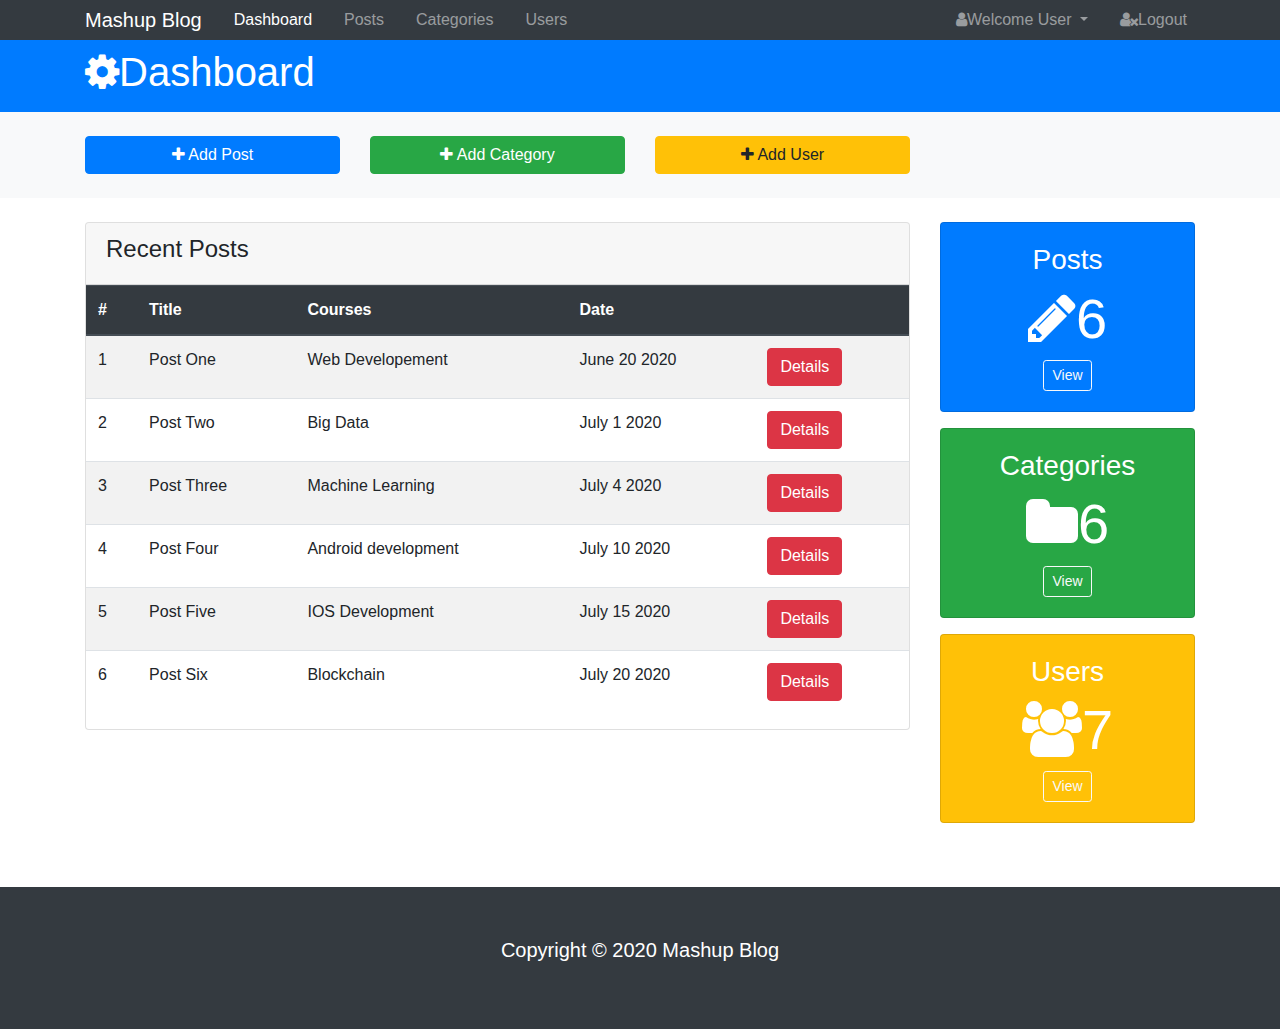
<file: Bootstrap/Responsive Website - Mini Project/index.html>
<!DOCTYPE html>
<html lang="en">
   <head>
      <!-- Required meta tags -->
      <meta charset="utf-8">
      <meta name="viewport" content="width=device-width, initial-scale=1, shrink-to-fit=no">
      <!-- Latest compiled and minified CSS -->
      <link rel="stylesheet" href="https://maxcdn.bootstrapcdn.com/bootstrap/4.5.0/css/bootstrap.min.css">
      <!-- jQuery library -->
      <script src="https://ajax.googleapis.com/ajax/libs/jquery/3.5.1/jquery.min.js"></script>
      <!-- Popper JS -->
      <script src="https://cdnjs.cloudflare.com/ajax/libs/popper.js/1.16.0/umd/popper.min.js"></script>
      <!-- Latest compiled JavaScript -->
      <script src="https://maxcdn.bootstrapcdn.com/bootstrap/4.5.0/js/bootstrap.min.js"></script>
      <link rel="stylesheet" href="https://stackpath.bootstrapcdn.com/font-awesome/4.7.0/css/font-awesome.min.css" integrity="sha384-wvfXpqpZZVQGK6TAh5PVlGOfQNHSoD2xbE+QkPxCAFlNEevoEH3Sl0sibVcOQVnN" crossorigin="anonymous">
      <!-- Text editor -->
      <script src="https://cdn.ckeditor.com/4.9.2/standard/ckeditor.js"></script>
      <title>Mashup Blog</title>
   </head>
   <body>
      <nav class ="navbar navbar-expand-lg navbar-dark bg-dark p-0">
         <div class="container">
            <a href="index.html" class="navbar-brand">Mashup Blog</a>
            <button class="navbar-toggler" data-toggle="collapse" data-target="#navbarCollapse">
            <span class="navbar-toggler-icon"></span>
            </button>
            <div class="collapse navbar-collapse" id="navbarCollapse">
               <ul class="navbar-nav">
                  <li class="nav-item px-2">
                     <a href="index.html" class="nav-link active">Dashboard</a>
                  </li>
                  <li class="nav-item px-2">
                     <a href="posts.html" class="nav-link">Posts</a>
                  </li>
                  <li class="nav-item px-2">
                     <a href="categories.html" class="nav-link">Categories</a>
                  </li>
                  <li class="nav-item px-2">
                     <a href="users.html" class="nav-link">Users</a>
                  </li>
               </ul>
               <ul class="navbar-nav ml-auto">
                  <li class="nav-item dropdown mr-3">
                     <a href="" class="nav-link dropdown-toggle" data-toggle="dropdown">
                     <i class="fa fa-user"></i>Welcome User
                     </a>
                     <div class="dropdown-menu">
                        <a href="profile.html" class="dropdown-item">
                        <i class="fa fa-user-circle"></i>Profile
                        </a>
                        <a href="settings.html" class="dropdown-item">
                        <i class="fa fa-cog"></i>Settings
                        </a>
                     </div>
                  </li>
                  <li class="nav-item">
                     <a href ="login.html" class="nav-link">
                     <i class="fa fa-user-times"></i>Logout
                     </a>
                  </li>
               </ul>
            </div>
         </div>
      </nav>
      <!-- Header -->
      <header id = "main-header" class="py-2 bg-primary text-white">
         <div class="container">
            <div class="row">
               <div class="col-md-6">
                  <h1>
                     <i class="fa fa-cog"></i>Dashboard
                  </h1>
               </div>
            </div>
         </div>
      </header>
      <!-- Actions -->
      <section id="actions" class="py-4 mb-4 bg-light">
         <div class="container">
            <div class="row">
               <div class="col-md-3">
                  <a href="" class="btn btn-primary btn-block" data-toggle="modal" data-target="#addPostModal">
                  <i class="fa fa-plus"></i> Add Post
                  </a>
               </div>
               <div class="col-md-3">
                  <a href="" class="btn btn-success btn-block" data-toggle="modal" data-target="#addCategoryModal">
                  <i class="fa fa-plus"></i> Add Category
                  </a>
               </div>
               <div class="col-md-3">
                  <a href="" class="btn btn-warning btn-block" data-toggle="modal" data-target="#addUserModal">
                  <i class="fa fa-plus"></i> Add User
                  </a>
               </div>
            </div>
         </div>
      </section>
      <!-- POSTS -->
      <section id="posts">
         <div class="container">
         <div class="row">
            <div class="col-md-9">
               <div class="card">
                  <div class="card-header">
                     <h4>Recent Posts</h4>
                  </div>
                  <table class="table table-striped">
                     <thead class="thead-dark">
                        <tr>
                           <th>#</th>
                           <th>Title</th>
                           <th>Courses</th>
                           <th>Date</th>
                           <th></th>
                        </tr>
                     </thead>
                     <tbody>
                        <tr>
                           <td>1</td>
                           <td>Post One</td>
                           <td>Web Developement</td>
                           <td>June 20 2020</td>
                           <td>
                              <a href="details.html" class="btn btn-danger">
                              Details
                              </a>
                           </td>
                        </tr>
                        <tr>
                           <td>2</td>
                           <td>Post Two</td>
                           <td>Big Data</td>
                           <td>July 1 2020</td>
                           <td>
                              <a href="details.html" class="btn btn-danger">
                              Details
                              </a>
                           </td>
                        </tr>
                        <tr>
                           <td>3</td>
                           <td>Post Three</td>
                           <td>Machine Learning</td>
                           <td>July 4 2020</td>
                           <td>
                              <a href="details.html" class="btn btn-danger">
                              Details
                              </a>
                           </td>
                        </tr>
                        <tr>
                           <td>4</td>
                           <td>Post Four</td>
                           <td>Android development</td>
                           <td>July 10 2020</td>
                           <td>
                              <a href="details.html" class="btn btn-danger">
                              Details
                              </a>
                           </td>
                        </tr>
                        <tr>
                           <td>5</td>
                           <td>Post Five</td>
                           <td>IOS Development</td>
                           <td>July 15 2020</td>
                           <td>
                              <a href="details.html" class="btn btn-danger">
                              Details
                              </a>
                           </td>
                        </tr>
                        <tr>
                           <td>6</td>
                           <td>Post Six</td>
                           <td>Blockchain</td>
                           <td>July 20 2020</td>
                           <td>
                              <a href="details.html" class="btn btn-danger">
                              Details
                              </a>
                           </td>
                        </tr>
                     </tbody>
                  </table>
               </div>
            </div>
            <div class="col-md-3">
               <div class="card text-center bg-primary text-white mb-3">
                  <div class="card-body">
                     <h3>Posts</h3>
                     <h4 class="display-4">
                        <i class="fa fa-pencil"></i>6
                     </h4>
                     <a href="posts.html" class="btn btn-outline-light btn-sm">View</a>
                  </div>
               </div>
               <div class="card text-center bg-success text-white mb-3">
                  <div class="card-body">
                     <h3>Categories</h3>
                     <h4 class="display-4">
                        <i class="fa fa-folder"></i>6
                     </h4>
                     <a href="categories.html" class="btn btn-outline-light btn-sm">View</a>
                  </div>
               </div>
               <div class="card text-center bg-warning text-white mb-3">
                  <div class="card-body">
                     <h3>Users</h3>
                     <h4 class="display-4">
                        <i class="fa fa-users"></i>7
                     </h4>
                     <a href="users.html" class="btn btn-outline-light btn-sm">View</a>
                  </div>
               </div>
            </div>
         </div>
      </section>
      <footer id="main-footer" class="bg-dark text-white mt-5 p-5">
         <div class="container">
            <div class="row">
               <div class="col">
                  <p class="lead text-center">
                     Copyright &copy; 2020 Mashup Blog
                  </p>
               </div>
            </div>
         </div>
      </footer>
      <!-- MODALS -->
      <!-- ADD POST MODAL -->
      <div class="modal fade" id="addPostModal">
         <div class="modal-dialog modal-lg">
            <div class="modal-content">
               <div class="modal-header bg-primary text-white">
                  <h5 class="modal-title">Add Post</h5>
                  <button class="close" data-dismiss="modal">
                  <span>&times;</span>
                  </button>
               </div>
               <div class="modal-body">
                  <form>
                     <div class="form-group">
                        <label for="title">Title</label>
                        <input type="text" class="form-control">
                     </div>
                     <div class="form-group">
                        <label for="category">Category</label>
                        <select class="form-control">
                           <option value="">Web Development</option>
                           <option value="">Big Data</option>
                           <option value="">Machine Learning</option>
                           <option value="">Android Development</option>
                        </select>
                     </div>
                     <div class="form-group">
                        <label for="image">Upload Image</label>
                        <div class="custom-file">
                           <input type="file" class="custom-file-input" id="image">
                           <label for="image" class="custom-file-label">Choose File</label>
                        </div>
                        <small class="form-text text-muted">Max Size 3mb</small>
                     </div>
                     <div class="form-group">
                        <label for="body">Body</label>
                        <textarea name="editor1" class="form-control"></textarea>
                     </div>
                  </form>
               </div>
               <div class="modal-footer">
                  <button class="btn btn-primary" data-dismiss="modal">Save Changes</button>
               </div>
            </div>
         </div>
      </div>
      <!-- ADD CATEGORY MODAL -->
      <div class="modal fade" id="addCategoryModal">
         <div class="modal-dialog modal-lg">
            <div class="modal-content">
               <div class="modal-header bg-success text-white">
                  <h5 class="modal-title">Add Category</h5>
                  <button class="close" data-dismiss="modal">
                  <span>&times;</span>
                  </button>
               </div>
               <div class="modal-body">
                  <form>
                     <div class="form-group">
                        <label for="title">Title</label>
                        <input type="text" class="form-control">
                     </div>
                  </form>
               </div>
               <div class="modal-footer">
                  <button class="btn btn-success" data-dismiss="modal">Save Changes</button>
               </div>
            </div>
         </div>
      </div>
      <!-- ADD USER MODAL -->
      <div class="modal fade" id="addUserModal">
         <div class="modal-dialog modal-lg">
            <div class="modal-content">
               <div class="modal-header bg-warning text-white">
                  <h5 class="modal-title">Add User</h5>
                  <button class="close" data-dismiss="modal">
                  <span>&times;</span>
                  </button>
               </div>
               <div class="modal-body">
                  <form>
                     <div class="form-group">
                        <label for="name">Name</label>
                        <input type="text" class="form-control">
                     </div>
                     <div class="form-group">
                        <label for="email">Email</label>
                        <input type="email" class="form-control">
                     </div>
                     <div class="form-group">
                        <label for="password">Password</label>
                        <input type="password" class="form-control">
                     </div>
                     <div class="form-group">
                        <label for="password2">Confirm Password</label>
                        <input type="password" class="form-control">
                     </div>
                  </form>
               </div>
               <div class="modal-footer">
                  <button class="btn btn-warning" data-dismiss="modal">Save Changes</button>
               </div>
            </div>
         </div>
      </div>
      <script>
         CKEDITOR.replace('editor1');
      </script>
   </body>
</html>
</file>
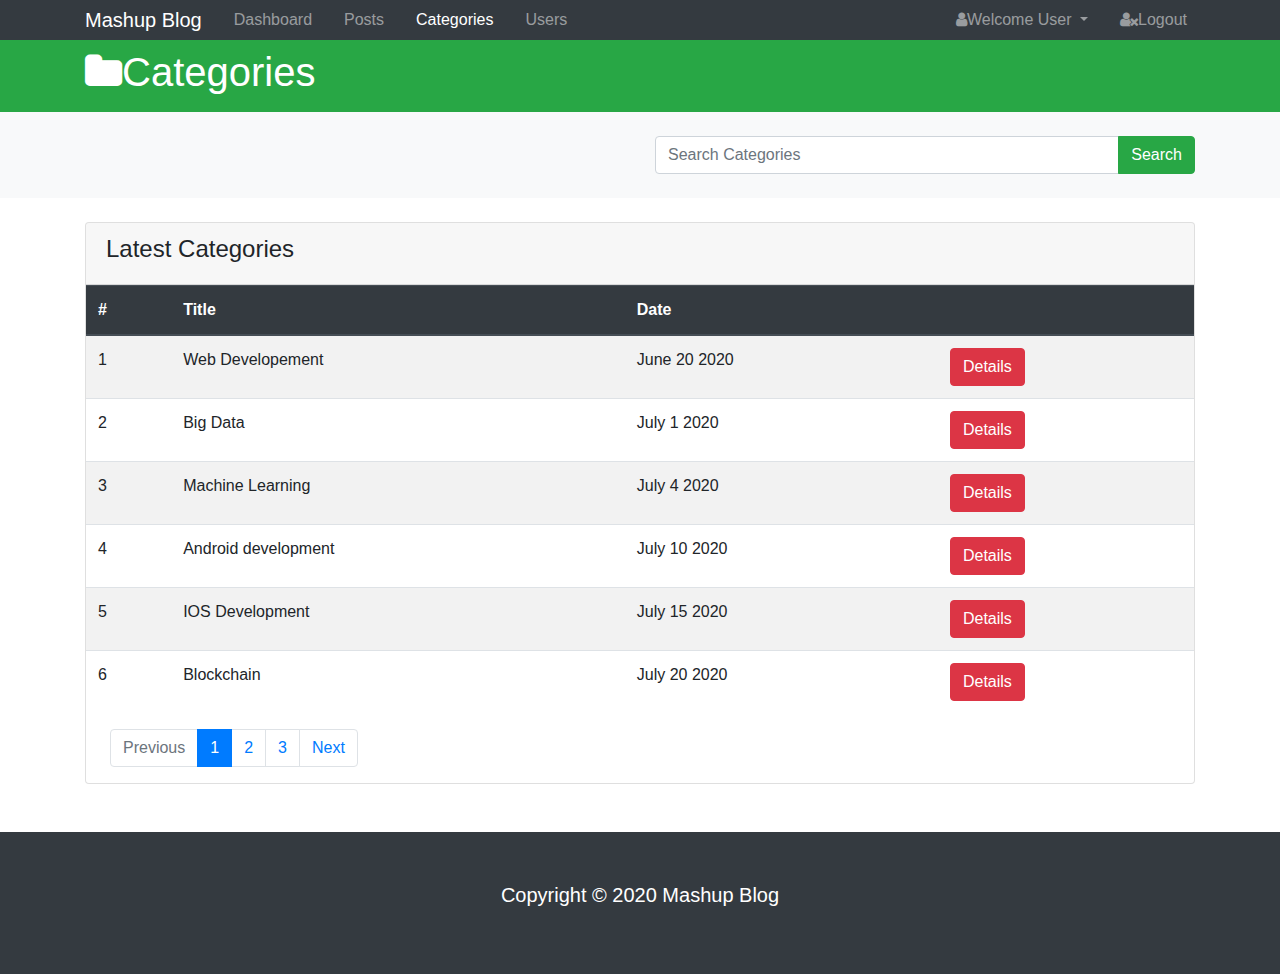
<file: Bootstrap/Responsive Website - Mini Project/categories.html>
<!DOCTYPE html>
<html lang="en">
   <head>
      <!-- Required meta tags -->
      <meta charset="utf-8">
      <meta name="viewport" content="width=device-width, initial-scale=1, shrink-to-fit=no">
      <!-- Latest compiled and minified CSS -->
      <link rel="stylesheet" href="https://maxcdn.bootstrapcdn.com/bootstrap/4.5.0/css/bootstrap.min.css">
      <!-- jQuery library -->
      <script src="https://ajax.googleapis.com/ajax/libs/jquery/3.5.1/jquery.min.js"></script>
      <!-- Popper JS -->
      <script src="https://cdnjs.cloudflare.com/ajax/libs/popper.js/1.16.0/umd/popper.min.js"></script>
      <!-- Latest compiled JavaScript -->
      <script src="https://maxcdn.bootstrapcdn.com/bootstrap/4.5.0/js/bootstrap.min.js"></script>
      <link rel="stylesheet" href="https://stackpath.bootstrapcdn.com/font-awesome/4.7.0/css/font-awesome.min.css" integrity="sha384-wvfXpqpZZVQGK6TAh5PVlGOfQNHSoD2xbE+QkPxCAFlNEevoEH3Sl0sibVcOQVnN" crossorigin="anonymous">
      <title>Mashup Blog</title>
   </head>
   <body>
      <nav class ="navbar navbar-expand-lg navbar-dark bg-dark p-0">
         <div class="container">
            <a href="index.html" class="navbar-brand">Mashup Blog</a>
            <button class="navbar-toggler" data-toggle="collapse" data-target="#navbarCollapse">
            <span class="navbar-toggler-icon"></span>
            </button>
            <div class="collapse navbar-collapse" id="navbarCollapse">
               <ul class="navbar-nav">
                  <li class="nav-item px-2">
                     <a href="index.html" class="nav-link ">Dashboard</a>
                  </li>
                  <li class="nav-item px-2">
                     <a href="posts.html" class="nav-link">Posts</a>
                  </li>
                  <li class="nav-item px-2">
                     <a href="categories.html" class="nav-link active">Categories</a>
                  </li>
                  <li class="nav-item px-2">
                     <a href="users.html" class="nav-link">Users</a>
                  </li>
               </ul>
               <ul class="navbar-nav ml-auto">
                  <li class="nav-item dropdown mr-3">
                     <a href="" class="nav-link dropdown-toggle" data-toggle="dropdown">
                     <i class="fa fa-user"></i>Welcome User
                     </a>
                     <div class="dropdown-menu">
                        <a href="profile.html" class="dropdown-item">
                        <i class="fa fa-user-circle"></i>Profile
                        </a>
                        <a href="settings.html" class="dropdown-item">
                        <i class="fa fa-cog"></i>Settings
                        </a>
                     </div>
                  </li>
                  <li class="nav-item">
                     <a href ="login.html" class="nav-link">
                     <i class="fa fa-user-times"></i>Logout
                     </a>
                  </li>
               </ul>
            </div>
         </div>
      </nav>
      <!-- Header -->
      <header id = "main-header" class="py-2 bg-success text-white">
         <div class="container">
            <div class="row">
               <div class="col-md-6">
                  <h1>
                     <i class="fa fa-folder"></i>Categories
                  </h1>
               </div>
            </div>
         </div>
      </header>
      <!-- Search -->
      <section id="search" class="py-4 mb-4 bg-light">
         <div class="container">
            <div class="row">
               <div class="col-md-6 ml-auto">
                  <div class="input-group">
                     <input type="text" class="form-control" placeholder = "Search Categories">
                     <div class="input-group-append">
                        <button class="btn btn-success">Search</button>
                     </div>
                  </div>
               </div>
            </div>
         </div>
      </section>
      <!-- Categories -->
      <section id="posts">
         <div class="container">
         <div class="row">
            <div class="col">
               <div class="card">
                  <div class="card-header">
                     <h4>Latest Categories</h4>
                  </div>
                  <table class="table table-striped">
                     <thead class="thead-dark">
                        <tr>
                           <th>#</th>
                           <th>Title</th>
                           <th>Date</th>
                           <th></th>
                        </tr>
                     </thead>
                     <tbody>
                        <tr>
                           <td>1</td>
                           <td>Web Developement</td>
                           <td>June 20 2020</td>
                           <td>
                              <a href="details.html" class="btn btn-danger">
                              Details
                              </a>
                           </td>
                        </tr>
                        <tr>
                           <td>2</td>
                           <td>Big Data</td>
                           <td>July 1 2020</td>
                           <td>
                              <a href="details.html" class="btn btn-danger">
                              Details
                              </a>
                           </td>
                        </tr>
                        <tr>
                           <td>3</td>
                           <td>Machine Learning</td>
                           <td>July 4 2020</td>
                           <td>
                              <a href="details.html" class="btn btn-danger">
                              Details
                              </a>
                           </td>
                        </tr>
                        <tr>
                           <td>4</td>
                           <td>Android development</td>
                           <td>July 10 2020</td>
                           <td>
                              <a href="details.html" class="btn btn-danger">
                              Details
                              </a>
                           </td>
                        </tr>
                        <tr>
                           <td>5</td>
                           <td>IOS Development</td>
                           <td>July 15 2020</td>
                           <td>
                              <a href="details.html" class="btn btn-danger">
                              Details
                              </a>
                           </td>
                        </tr>
                        <tr>
                           <td>6</td>
                           <td>Blockchain</td>
                           <td>July 20 2020</td>
                           <td>
                              <a href="details.html" class="btn btn-danger">
                              Details
                              </a>
                           </td>
                        </tr>
                     </tbody>
                  </table>
                  <!-- Pagination -->
                  <nav class="ml-4">
                     <ul class="pagination">
                        <li class="page-item disabled">
                           <a href="#" class="page-link">Previous</a>
                        </li>
                        <li class="page-item active">
                           <a href="#" class="page-link ">1</a>
                        </li>
                        <li class="page-item">
                           <a href="#" class="page-link">2</a>
                        </li>
                        <li class="page-item">
                           <a href="#" class="page-link">3</a>
                        </li>
                        <li class="page-item">
                           <a href="#" class="page-link">Next</a>
                        </li>
                     </ul>
                  </nav>
               </div>
            </div>
         </div>
      </section>
      <footer id="main-footer" class="bg-dark text-white mt-5 p-5">
         <div class="container">
            <div class="row">
               <div class="col">
                  <p class="lead text-center">
                     Copyright &copy; 2020 Mashup Blog
                  </p>
               </div>
            </div>
         </div>
      </footer>
   </body>
</html>
</file>
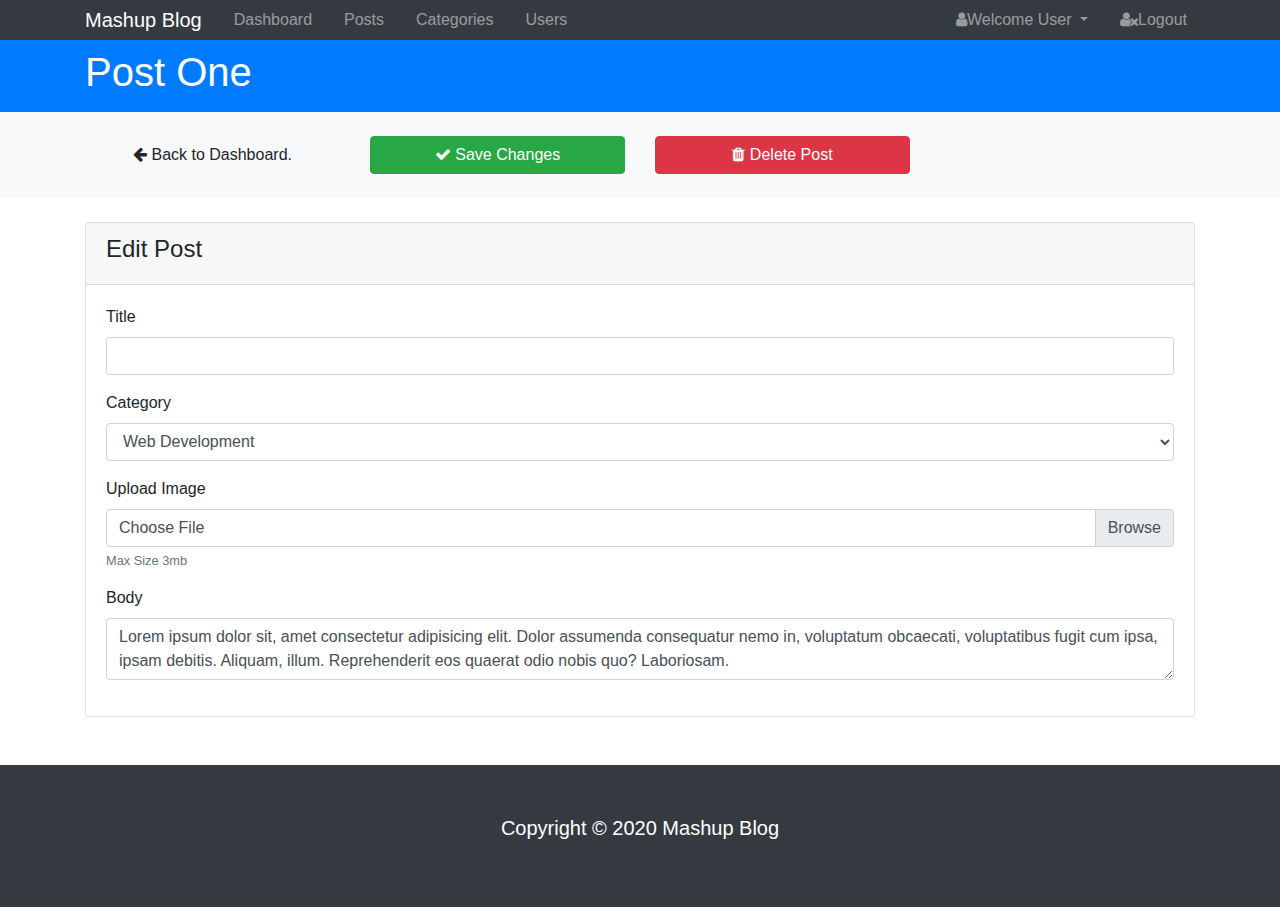
<file: Bootstrap/Responsive Website - Mini Project/details.html>
<!DOCTYPE html>
<html lang="en">
   <head>
      <!-- Required meta tags -->
      <meta charset="utf-8">
      <meta name="viewport" content="width=device-width, initial-scale=1, shrink-to-fit=no">
      <!-- Latest compiled and minified CSS -->
      <link rel="stylesheet" href="https://maxcdn.bootstrapcdn.com/bootstrap/4.5.0/css/bootstrap.min.css">
      <!-- jQuery library -->
      <script src="https://ajax.googleapis.com/ajax/libs/jquery/3.5.1/jquery.min.js"></script>
      <!-- Popper JS -->
      <script src="https://cdnjs.cloudflare.com/ajax/libs/popper.js/1.16.0/umd/popper.min.js"></script>
      <!-- Latest compiled JavaScript -->
      <script src="https://maxcdn.bootstrapcdn.com/bootstrap/4.5.0/js/bootstrap.min.js"></script>
      <link rel="stylesheet" href="https://stackpath.bootstrapcdn.com/font-awesome/4.7.0/css/font-awesome.min.css" integrity="sha384-wvfXpqpZZVQGK6TAh5PVlGOfQNHSoD2xbE+QkPxCAFlNEevoEH3Sl0sibVcOQVnN" crossorigin="anonymous">
      <!-- Text editor -->
      <script src="https://cdn.ckeditor.com/4.9.2/standard/ckeditor.js"></script>
      <title>Mashup Blog</title>
   </head>
   <body>
      <nav class ="navbar navbar-expand-lg navbar-dark bg-dark p-0">
         <div class="container">
            <a href="index.html" class="navbar-brand">Mashup Blog</a>
            <button class="navbar-toggler" data-toggle="collapse" data-target="#navbarCollapse">
            <span class="navbar-toggler-icon"></span>
            </button>
            <div class="collapse navbar-collapse" id="navbarCollapse">
               <ul class="navbar-nav">
                  <li class="nav-item px-2">
                     <a href="index.html" class="nav-link">Dashboard</a>
                  </li>
                  <li class="nav-item px-2">
                     <a href="posts.html" class="nav-link">Posts</a>
                  </li>
                  <li class="nav-item px-2">
                     <a href="categories.html" class="nav-link">Categories</a>
                  </li>
                  <li class="nav-item px-2">
                     <a href="users.html" class="nav-link">Users</a>
                  </li>
               </ul>
               <ul class="navbar-nav ml-auto">
                  <li class="nav-item dropdown mr-3">
                     <a href="" class="nav-link dropdown-toggle" data-toggle="dropdown">
                     <i class="fa fa-user"></i>Welcome User
                     </a>
                     <div class="dropdown-menu">
                        <a href="profile.html" class="dropdown-item">
                        <i class="fa fa-user-circle"></i>Profile
                        </a>
                        <a href="settings.html" class="dropdown-item">
                        <i class="fa fa-cog"></i>Settings
                        </a>
                     </div>
                  </li>
                  <li class="nav-item">
                     <a href ="login.html" class="nav-link">
                     <i class="fa fa-user-times"></i>Logout
                     </a>
                  </li>
               </ul>
            </div>
         </div>
      </nav>
      <!-- Header -->
      <header id = "main-header" class="py-2 bg-primary text-white">
         <div class="container">
            <div class="row">
               <div class="col-md-6">
                  <h1>
                     Post One
                  </h1>
               </div>
            </div>
         </div>
      </header>
      <!-- Actions -->
      <section id="actions" class="py-4 mb-4 bg-light">
         <div class="container">
            <div class="row">
               <div class="col-md-3">
                  <a href="index.html" class="btn btn-light btn-block">
                  <i class="fa fa-arrow-left"></i> Back to Dashboard.
                  </a>
               </div>
               <div class="col-md-3">
                  <a href="" class="btn btn-success btn-block">
                  <i class="fa fa-check"></i> Save Changes
                  </a>
               </div>
               <div class="col-md-3">
                  <a href="" class="btn btn-danger btn-block">
                  <i class="fa fa-trash"></i> Delete Post
                  </a>
               </div>
            </div>
         </div>
      </section>
      <!-- Details -->
      <section id="details">
         <div class="container">
            <div class="row">
               <div class="col">
                  <div class="card">
                     <div class="card-header">
                        <h4>Edit Post</h4>
                     </div>
                     <div class="card-body">
                        <form>
                           <div class="form-group">
                              <label for="title">Title</label>
                              <input type="text" class="form-control">
                           </div>
                           <div class="form-group">
                              <label for="category">Category</label>
                              <select class="form-control">
                                 <option value="" selected>Web Development</option>
                                 <option value="">Big Data</option>
                                 <option value="">Machine Learning</option>
                                 <option value="">Android Development</option>
                              </select>
                           </div>
                           <div class="form-group">
                              <label for="image">Upload Image</label>
                              <div class="custom-file">
                                 <input type="file" class="custom-file-input" id="image">
                                 <label for="image" class="custom-file-label">Choose File</label>
                              </div>
                              <small class="form-text text-muted">Max Size 3mb</small>
                           </div>
                           <div class="form-group">
                              <label for="body">Body</label>
                              <textarea name="editor1" class="form-control">Lorem ipsum dolor sit, amet consectetur adipisicing elit. Dolor assumenda consequatur nemo in, voluptatum obcaecati, voluptatibus fugit cum ipsa, ipsam debitis. Aliquam, illum. Reprehenderit eos quaerat odio nobis quo? Laboriosam.</textarea>
                           </div>
                        </form>
                     </div>
                  </div>
               </div>
            </div>
         </div>
      </section>
      <footer id="main-footer" class="bg-dark text-white mt-5 p-5">
         <div class="container">
            <div class="row">
               <div class="col">
                  <p class="lead text-center">
                     Copyright &copy; 2020 Mashup Blog
                  </p>
               </div>
            </div>
         </div>
      </footer>
      <script>
         CKEDITOR.replace('editor1');
      </script>
   </body>
</html>
</file>
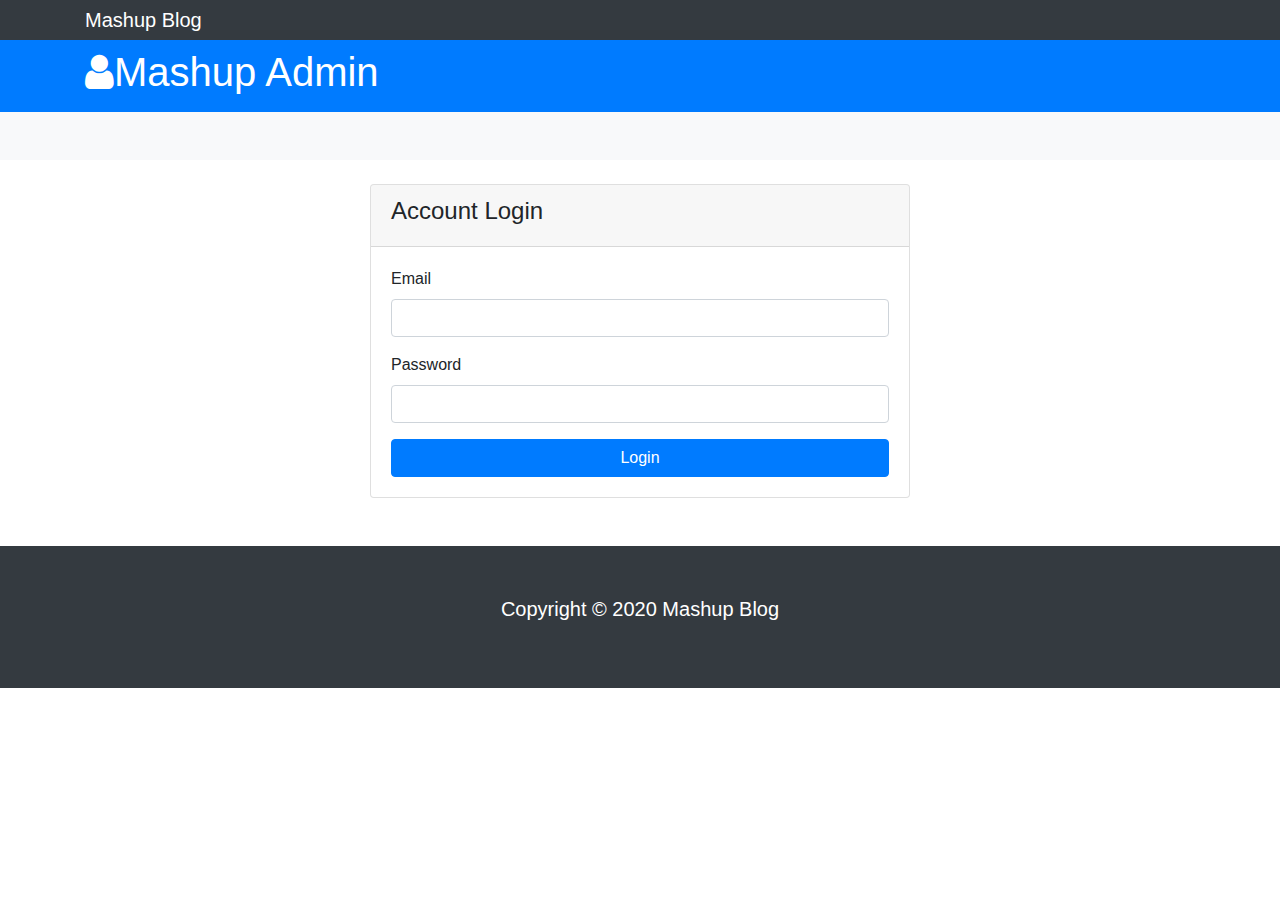
<file: Bootstrap/Responsive Website - Mini Project/login.html>
<!DOCTYPE html>
<html lang="en">
   <head>
      <!-- Required meta tags -->
      <meta charset="utf-8">
      <meta name="viewport" content="width=device-width, initial-scale=1, shrink-to-fit=no">
      <!-- Latest compiled and minified CSS -->
      <link rel="stylesheet" href="https://maxcdn.bootstrapcdn.com/bootstrap/4.5.0/css/bootstrap.min.css">
      <!-- jQuery library -->
      <script src="https://ajax.googleapis.com/ajax/libs/jquery/3.5.1/jquery.min.js"></script>
      <!-- Popper JS -->
      <script src="https://cdnjs.cloudflare.com/ajax/libs/popper.js/1.16.0/umd/popper.min.js"></script>
      <!-- Latest compiled JavaScript -->
      <script src="https://maxcdn.bootstrapcdn.com/bootstrap/4.5.0/js/bootstrap.min.js"></script>
      <link rel="stylesheet" href="https://stackpath.bootstrapcdn.com/font-awesome/4.7.0/css/font-awesome.min.css" integrity="sha384-wvfXpqpZZVQGK6TAh5PVlGOfQNHSoD2xbE+QkPxCAFlNEevoEH3Sl0sibVcOQVnN" crossorigin="anonymous">
      <title>Mashup Blog</title>
   </head>
   <body>
      <nav class ="navbar navbar-expand-lg navbar-dark bg-dark p-0">
         <div class="container">
            <a href="index.html" class="navbar-brand">Mashup Blog</a>
         </div>
      </nav>
      <!-- Header -->
      <header id = "main-header" class="py-2 bg-primary text-white">
         <div class="container">
            <div class="row">
               <div class="col-md-6">
                  <h1>
                     <i class="fa fa-user"></i>Mashup Admin
                  </h1>
               </div>
            </div>
         </div>
      </header>
      <!-- Actions -->
      <section id="actions" class="py-4 mb-4 bg-light">
         <div class="container">
            <div class="row">
            </div>
         </div>
      </section>
      <!-- Login -->
      <section id="login">
         <div class="container">
            <div class="row">
               <div class="col-md-6 mx-auto">
                  <div class="card">
                     <div class="card-header">
                        <h4>Account Login</h4>
                     </div>
                     <div class="card-body">
                        <form action="index.html">
                           <div class="form-group">
                              <label for="email">Email</label>
                              <input type="text" class="form-control">
                           </div>
                           <div class="form-group">
                              <label for="password">Password</label>
                              <input type="password" class="form-control">
                           </div>
                           <input type="submit" value="Login" class="btn btn-primary btn-block">
                        </form>
                     </div>
                  </div>
               </div>
            </div>
         </div>
      </section>
      <footer id="main-footer" class="bg-dark text-white mt-5 p-5">
         <div class="container">
            <div class="row">
               <div class="col">
                  <p class="lead text-center">
                     Copyright &copy; 2020 Mashup Blog
                  </p>
               </div>
            </div>
         </div>
      </footer>
   </body>
</html>
</file>
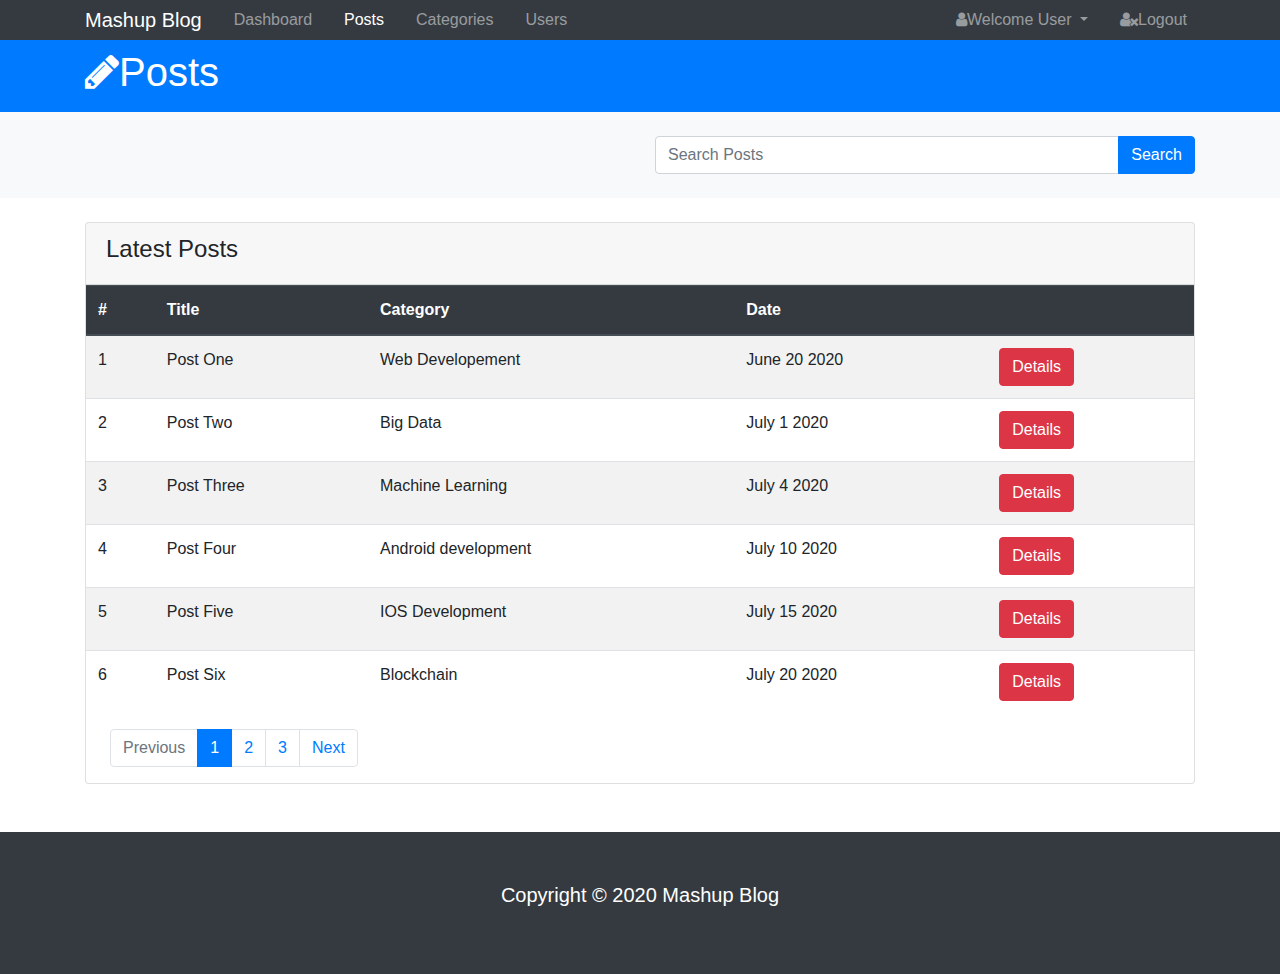
<file: Bootstrap/Responsive Website - Mini Project/posts.html>
<!DOCTYPE html>
<html lang="en">
   <head>
      <!-- Required meta tags -->
      <meta charset="utf-8">
      <meta name="viewport" content="width=device-width, initial-scale=1, shrink-to-fit=no">
      <!-- Latest compiled and minified CSS -->
      <link rel="stylesheet" href="https://maxcdn.bootstrapcdn.com/bootstrap/4.5.0/css/bootstrap.min.css">
      <!-- jQuery library -->
      <script src="https://ajax.googleapis.com/ajax/libs/jquery/3.5.1/jquery.min.js"></script>
      <!-- Popper JS -->
      <script src="https://cdnjs.cloudflare.com/ajax/libs/popper.js/1.16.0/umd/popper.min.js"></script>
      <!-- Latest compiled JavaScript -->
      <script src="https://maxcdn.bootstrapcdn.com/bootstrap/4.5.0/js/bootstrap.min.js"></script>
      <link rel="stylesheet" href="https://stackpath.bootstrapcdn.com/font-awesome/4.7.0/css/font-awesome.min.css" integrity="sha384-wvfXpqpZZVQGK6TAh5PVlGOfQNHSoD2xbE+QkPxCAFlNEevoEH3Sl0sibVcOQVnN" crossorigin="anonymous">
      <title>Mashup Blog</title>
   </head>
   <body>
      <nav class ="navbar navbar-expand-lg navbar-dark bg-dark p-0">
         <div class="container">
            <a href="index.html" class="navbar-brand">Mashup Blog</a>
            <button class="navbar-toggler" data-toggle="collapse" data-target="#navbarCollapse">
            <span class="navbar-toggler-icon"></span>
            </button>
            <div class="collapse navbar-collapse" id="navbarCollapse">
               <ul class="navbar-nav">
                  <li class="nav-item px-2">
                     <a href="index.html" class="nav-link ">Dashboard</a>
                  </li>
                  <li class="nav-item px-2">
                     <a href="posts.html" class="nav-link active">Posts</a>
                  </li>
                  <li class="nav-item px-2">
                     <a href="categories.html" class="nav-link">Categories</a>
                  </li>
                  <li class="nav-item px-2">
                     <a href="users.html" class="nav-link">Users</a>
                  </li>
               </ul>
               <ul class="navbar-nav ml-auto">
                  <li class="nav-item dropdown mr-3">
                     <a href="" class="nav-link dropdown-toggle" data-toggle="dropdown">
                     <i class="fa fa-user"></i>Welcome User
                     </a>
                     <div class="dropdown-menu">
                        <a href="profile.html" class="dropdown-item">
                        <i class="fa fa-user-circle"></i>Profile
                        </a>
                        <a href="settings.html" class="dropdown-item">
                        <i class="fa fa-cog"></i>Settings
                        </a>
                     </div>
                  </li>
                  <li class="nav-item">
                     <a href ="login.html" class="nav-link">
                     <i class="fa fa-user-times"></i>Logout
                     </a>
                  </li>
               </ul>
            </div>
         </div>
      </nav>
      <!-- Header -->
      <header id = "main-header" class="py-2 bg-primary text-white">
         <div class="container">
            <div class="row">
               <div class="col-md-6">
                  <h1>
                     <i class="fa fa-pencil"></i>Posts
                  </h1>
               </div>
            </div>
         </div>
      </header>
      <!-- Search -->
      <section id="search" class="py-4 mb-4 bg-light">
         <div class="container">
            <div class="row">
               <div class="col-md-6 ml-auto">
                  <div class="input-group">
                     <input type="text" class="form-control" placeholder = "Search Posts">
                     <div class="input-group-append">
                        <button class="btn btn-primary">Search</button>
                     </div>
                  </div>
               </div>
            </div>
         </div>
      </section>
      <!-- POSTS -->
      <section id="posts">
         <div class="container">
         <div class="row">
            <div class="col">
               <div class="card">
                  <div class="card-header">
                     <h4>Latest Posts</h4>
                  </div>
                  <table class="table table-striped">
                     <thead class="thead-dark">
                        <tr>
                           <th>#</th>
                           <th>Title</th>
                           <th>Category</th>
                           <th>Date</th>
                           <th></th>
                        </tr>
                     </thead>
                     <tbody>
                        <tr>
                           <td>1</td>
                           <td>Post One</td>
                           <td>Web Developement</td>
                           <td>June 20 2020</td>
                           <td>
                              <a href="details.html" class="btn btn-danger">
                              Details
                              </a>
                           </td>
                        </tr>
                        <tr>
                           <td>2</td>
                           <td>Post Two</td>
                           <td>Big Data</td>
                           <td>July 1 2020</td>
                           <td>
                              <a href="details.html" class="btn btn-danger">
                              Details
                              </a>
                           </td>
                        </tr>
                        <tr>
                           <td>3</td>
                           <td>Post Three</td>
                           <td>Machine Learning</td>
                           <td>July 4 2020</td>
                           <td>
                              <a href="details.html" class="btn btn-danger">
                              Details
                              </a>
                           </td>
                        </tr>
                        <tr>
                           <td>4</td>
                           <td>Post Four</td>
                           <td>Android development</td>
                           <td>July 10 2020</td>
                           <td>
                              <a href="details.html" class="btn btn-danger">
                              Details
                              </a>
                           </td>
                        </tr>
                        <tr>
                           <td>5</td>
                           <td>Post Five</td>
                           <td>IOS Development</td>
                           <td>July 15 2020</td>
                           <td>
                              <a href="details.html" class="btn btn-danger">
                              Details
                              </a>
                           </td>
                        </tr>
                        <tr>
                           <td>6</td>
                           <td>Post Six</td>
                           <td>Blockchain</td>
                           <td>July 20 2020</td>
                           <td>
                              <a href="details.html" class="btn btn-danger">
                              Details
                              </a>
                           </td>
                        </tr>
                     </tbody>
                  </table>
                  <!-- Pagination -->
                  <nav class="ml-4">
                     <ul class="pagination">
                        <li class="page-item disabled">
                           <a href="#" class="page-link">Previous</a>
                        </li>
                        <li class="page-item active">
                           <a href="#" class="page-link ">1</a>
                        </li>
                        <li class="page-item">
                           <a href="#" class="page-link">2</a>
                        </li>
                        <li class="page-item">
                           <a href="#" class="page-link">3</a>
                        </li>
                        <li class="page-item">
                           <a href="#" class="page-link">Next</a>
                        </li>
                     </ul>
                  </nav>
               </div>
            </div>
         </div>
      </section>
      <footer id="main-footer" class="bg-dark text-white mt-5 p-5">
         <div class="container">
            <div class="row">
               <div class="col">
                  <p class="lead text-center">
                     Copyright &copy; 2020 Mashup Blog
                  </p>
               </div>
            </div>
         </div>
      </footer>
   </body>
</html>
</file>
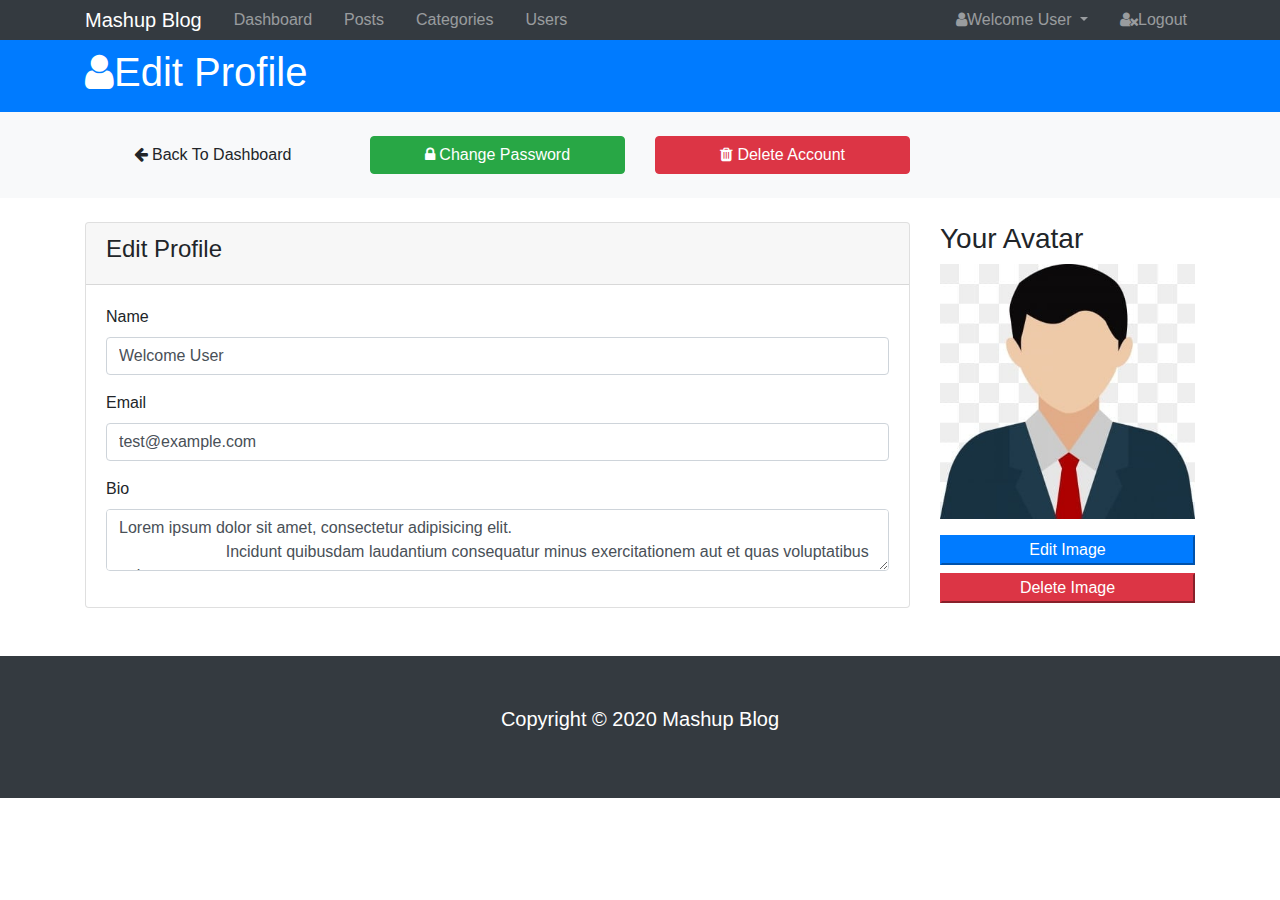
<file: Bootstrap/Responsive Website - Mini Project/profile.html>
<!DOCTYPE html>
<html lang="en">
   <head>
      <!-- Required meta tags -->
      <meta charset="utf-8">
      <meta name="viewport" content="width=device-width, initial-scale=1, shrink-to-fit=no">
      <!-- Latest compiled and minified CSS -->
      <link rel="stylesheet" href="https://maxcdn.bootstrapcdn.com/bootstrap/4.5.0/css/bootstrap.min.css">
      <!-- jQuery library -->
      <script src="https://ajax.googleapis.com/ajax/libs/jquery/3.5.1/jquery.min.js"></script>
      <!-- Popper JS -->
      <script src="https://cdnjs.cloudflare.com/ajax/libs/popper.js/1.16.0/umd/popper.min.js"></script>
      <!-- Latest compiled JavaScript -->
      <script src="https://maxcdn.bootstrapcdn.com/bootstrap/4.5.0/js/bootstrap.min.js"></script>
      <link rel="stylesheet" href="https://stackpath.bootstrapcdn.com/font-awesome/4.7.0/css/font-awesome.min.css" integrity="sha384-wvfXpqpZZVQGK6TAh5PVlGOfQNHSoD2xbE+QkPxCAFlNEevoEH3Sl0sibVcOQVnN" crossorigin="anonymous">
      <!-- Text editor -->
      <script src="https://cdn.ckeditor.com/4.9.2/standard/ckeditor.js"></script>
      <title>Mashup Blog</title>
   </head>
   <body>
      <nav class ="navbar navbar-expand-lg navbar-dark bg-dark p-0">
         <div class="container">
            <a href="index.html" class="navbar-brand">Mashup Blog</a>
            <button class="navbar-toggler" data-toggle="collapse" data-target="#navbarCollapse">
            <span class="navbar-toggler-icon"></span>
            </button>
            <div class="collapse navbar-collapse" id="navbarCollapse">
               <ul class="navbar-nav">
                  <li class="nav-item px-2">
                     <a href="index.html" class="nav-link">Dashboard</a>
                  </li>
                  <li class="nav-item px-2">
                     <a href="posts.html" class="nav-link">Posts</a>
                  </li>
                  <li class="nav-item px-2">
                     <a href="categories.html" class="nav-link">Categories</a>
                  </li>
                  <li class="nav-item px-2">
                     <a href="users.html" class="nav-link">Users</a>
                  </li>
               </ul>
               <ul class="navbar-nav ml-auto">
                  <li class="nav-item dropdown mr-3">
                     <a href="" class="nav-link dropdown-toggle" data-toggle="dropdown">
                     <i class="fa fa-user"></i>Welcome User
                     </a>
                     <div class="dropdown-menu">
                        <a href="profile.html" class="dropdown-item">
                        <i class="fa fa-user-circle"></i>Profile
                        </a>
                        <a href="settings.html" class="dropdown-item">
                        <i class="fa fa-cog"></i>Settings
                        </a>
                     </div>
                  </li>
                  <li class="nav-item">
                     <a href ="login.html" class="nav-link">
                     <i class="fa fa-user-times"></i>Logout
                     </a>
                  </li>
               </ul>
            </div>
         </div>
      </nav>
      <!-- Header -->
      <header id = "main-header" class="py-2 bg-primary text-white">
         <div class="container">
            <div class="row">
               <div class="col-md-6">
                  <h1>
                     <i class="fa fa-user"></i>Edit Profile
                  </h1>
               </div>
            </div>
         </div>
      </header>
      <!-- Actions -->
      <section id="actions" class="py-4 mb-4 bg-light">
         <div class="container">
            <div class="row">
               <div class="col-md-3">
                  <a href="" class="btn btn-ligh btn-block">
                  <i class="fa fa-arrow-left"></i> Back To Dashboard
                  </a>
               </div>
               <div class="col-md-3">
                  <a href="" class="btn btn-success btn-block">
                  <i class="fa fa-lock"></i> Change Password
                  </a>
               </div>
               <div class="col-md-3">
                  <a href="" class="btn btn-danger btn-block">
                  <i class="fa fa-trash"></i> Delete Account
                  </a>
               </div>
            </div>
         </div>
      </section>
      <!-- PROFILE -->
      <section id="profile">
         <div class="container">
         <div class="row">
         <div class="col-md-9">
            <div class="card">
               <div class="card-header">
                  <h4>Edit Profile</h4>
               </div>
               <div class="card-body">
                  <form>
                     <div class="form-group">
                        <label for="name">Name</label>
                        <input type="text" class="form-control" value="Welcome User"> 
                     </div>
                     <div class="form-group">
                        <label for="email">Email</label>
                        <input type="email" class="form-control" value="test@example.com"> 
                     </div>
                     <div class="form-group">
                        <label for="name">Bio</label>
                        <textarea class="form-control" name="editor1">Lorem ipsum dolor sit amet, consectetur adipisicing elit. 
                        Incidunt quibusdam laudantium consequatur minus exercitationem aut et quas voluptatibus quisquam natus 
                        explicabo commodi facere, nulla, error praesentium maiores alias est omnis.</textarea> 
                     </div>
                  </form>
               </div>
            </div>
         </div>
         <div class="col-md-3">
            <h3>Your Avatar</h3>
            <img src="img/avatar.jpg" alt="" class="d block img-fluid mb-3">
            <button class="btn-primary btn-block">Edit Image</button>
            <button class="btn-danger btn-block">Delete Image</button>
         </div>
      </section>
      <footer id="main-footer" class="bg-dark text-white mt-5 p-5">
         <div class="container">
            <div class="row">
               <div class="col">
                  <p class="lead text-center">
                     Copyright &copy; 2020 Mashup Blog
                  </p>
               </div>
            </div>
         </div>
      </footer>
      <script>
         CKEDITOR.replace('editor1');
      </script>
   </body>
</html>
</file>
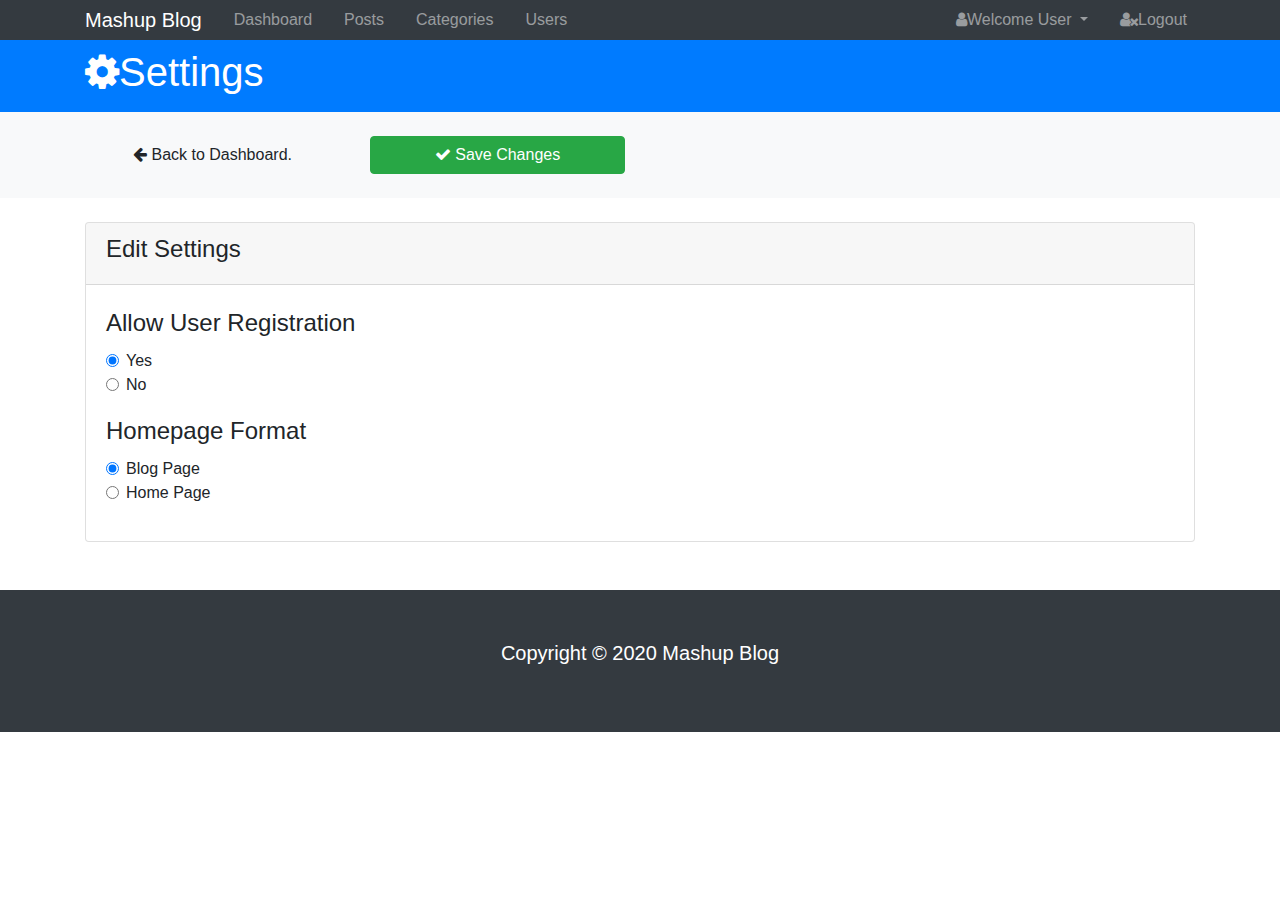
<file: Bootstrap/Responsive Website - Mini Project/settings.html>
<!DOCTYPE html>
<html lang="en">
   <head>
      <!-- Required meta tags -->
      <meta charset="utf-8">
      <meta name="viewport" content="width=device-width, initial-scale=1, shrink-to-fit=no">
      <!-- Latest compiled and minified CSS -->
      <link rel="stylesheet" href="https://maxcdn.bootstrapcdn.com/bootstrap/4.5.0/css/bootstrap.min.css">
      <!-- jQuery library -->
      <script src="https://ajax.googleapis.com/ajax/libs/jquery/3.5.1/jquery.min.js"></script>
      <!-- Popper JS -->
      <script src="https://cdnjs.cloudflare.com/ajax/libs/popper.js/1.16.0/umd/popper.min.js"></script>
      <!-- Latest compiled JavaScript -->
      <script src="https://maxcdn.bootstrapcdn.com/bootstrap/4.5.0/js/bootstrap.min.js"></script>
      <link rel="stylesheet" href="https://stackpath.bootstrapcdn.com/font-awesome/4.7.0/css/font-awesome.min.css" integrity="sha384-wvfXpqpZZVQGK6TAh5PVlGOfQNHSoD2xbE+QkPxCAFlNEevoEH3Sl0sibVcOQVnN" crossorigin="anonymous">
      <!-- Text editor -->
      <script src="https://cdn.ckeditor.com/4.9.2/standard/ckeditor.js"></script>
      <title>Mashup Blog</title>
   </head>
   <body>
      <nav class ="navbar navbar-expand-lg navbar-dark bg-dark p-0">
         <div class="container">
            <a href="index.html" class="navbar-brand">Mashup Blog</a>
            <button class="navbar-toggler" data-toggle="collapse" data-target="#navbarCollapse">
            <span class="navbar-toggler-icon"></span>
            </button>
            <div class="collapse navbar-collapse" id="navbarCollapse">
               <ul class="navbar-nav">
                  <li class="nav-item px-2">
                     <a href="index.html" class="nav-link">Dashboard</a>
                  </li>
                  <li class="nav-item px-2">
                     <a href="posts.html" class="nav-link">Posts</a>
                  </li>
                  <li class="nav-item px-2">
                     <a href="categories.html" class="nav-link">Categories</a>
                  </li>
                  <li class="nav-item px-2">
                     <a href="users.html" class="nav-link">Users</a>
                  </li>
               </ul>
               <ul class="navbar-nav ml-auto">
                  <li class="nav-item dropdown mr-3">
                     <a href="" class="nav-link dropdown-toggle" data-toggle="dropdown">
                     <i class="fa fa-user"></i>Welcome User
                     </a>
                     <div class="dropdown-menu">
                        <a href="profile.html" class="dropdown-item">
                        <i class="fa fa-user-circle"></i>Profile
                        </a>
                        <a href="settings.html" class="dropdown-item">
                        <i class="fa fa-cog"></i>Settings
                        </a>
                     </div>
                  </li>
                  <li class="nav-item">
                     <a href ="login.html" class="nav-link">
                     <i class="fa fa-user-times"></i>Logout
                     </a>
                  </li>
               </ul>
            </div>
         </div>
      </nav>
      <!-- Header -->
      <header id = "main-header" class="py-2 bg-primary text-white">
         <div class="container">
            <div class="row">
               <div class="col-md-6">
                  <h1><i class="fa fa-cog"></i>Settings</h1>
               </div>
            </div>
         </div>
      </header>
      <!-- Actions -->
      <section id="actions" class="py-4 mb-4 bg-light">
         <div class="container">
            <div class="row">
               <div class="col-md-3">
                  <a href="index.html" class="btn btn-light btn-block">
                  <i class="fa fa-arrow-left"></i> Back to Dashboard.
                  </a>
               </div>
               <div class="col-md-3">
                  <a href="" class="btn btn-success btn-block">
                  <i class="fa fa-check"></i> Save Changes
                  </a>
               </div>
            </div>
         </div>
      </section>
      <!-- Settings -->
      <section id="settings">
         <div class="container">
            <div class="row">
               <div class="col">
                  <div class="card">
                     <div class="card-header">
                        <h4>Edit Settings</h4>
                     </div>
                     <div class="card-body">
                        <form>
                           <fieldset class="form-group">
                              <legend>Allow User Registration</legend>
                              <div class="form-check">
                                 <label class="form-check-label">
                                 <input type="radio" class="form-check-input" value="Yes" checked>Yes
                                 </label>
                              </div>
                              <div class="form-check">
                                 <label class="form-check-label">
                                 <input type="radio" class="form-check-input" value="No">No
                                 </label>
                              </div>
                           </fieldset>
                           <fieldset class="form-group">
                              <legend>Homepage Format</legend>
                              <div class="form-check">
                                 <label class="form-check-label">
                                 <input type="radio" class="form-check-input" value="Posts" checked>Blog Page
                                 </label>
                              </div>
                              <div class="form-check">
                                 <label class="form-check-label">
                                 <input type="radio" class="form-check-input" value="home">Home Page
                                 </label>
                              </div>
                           </fieldset>
                        </form>
                     </div>
                  </div>
               </div>
            </div>
         </div>
      </section>
      <footer id="main-footer" class="bg-dark text-white mt-5 p-5">
         <div class="container">
            <div class="row">
               <div class="col">
                  <p class="lead text-center">
                     Copyright &copy; 2020 Mashup Blog
                  </p>
               </div>
            </div>
         </div>
      </footer>
      <script>
         CKEDITOR.replace('editor1');
      </script>
   </body>
</html>
</file>
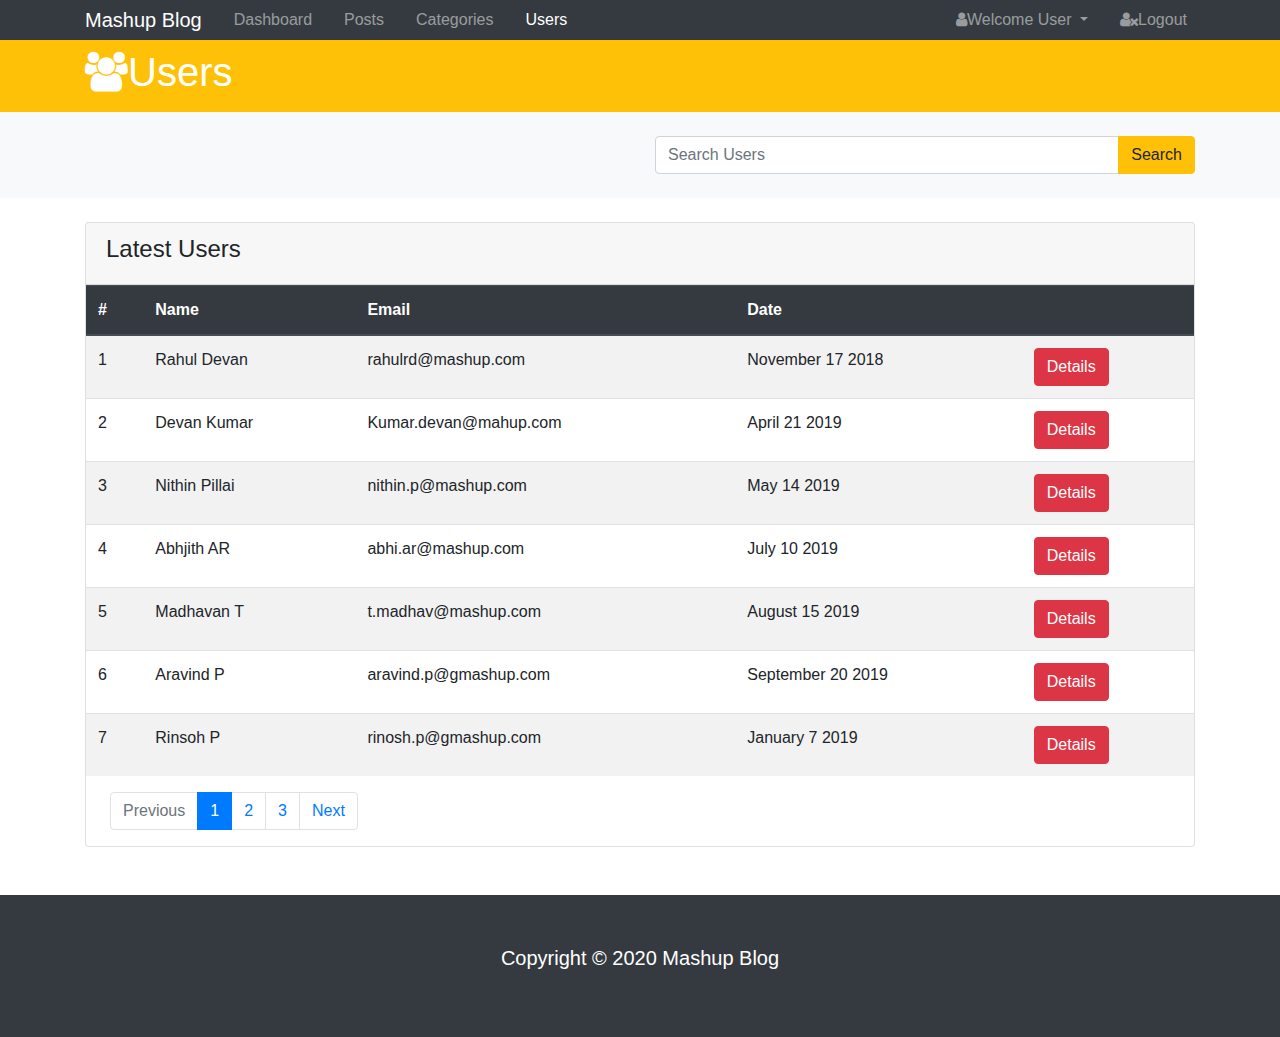
<file: Bootstrap/Responsive Website - Mini Project/users.html>
<!DOCTYPE html>
<html lang="en">
   <head>
      <!-- Required meta tags -->
      <meta charset="utf-8">
      <meta name="viewport" content="width=device-width, initial-scale=1, shrink-to-fit=no">
      <!-- Latest compiled and minified CSS -->
      <link rel="stylesheet" href="https://maxcdn.bootstrapcdn.com/bootstrap/4.5.0/css/bootstrap.min.css">
      <!-- jQuery library -->
      <script src="https://ajax.googleapis.com/ajax/libs/jquery/3.5.1/jquery.min.js"></script>
      <!-- Popper JS -->
      <script src="https://cdnjs.cloudflare.com/ajax/libs/popper.js/1.16.0/umd/popper.min.js"></script>
      <!-- Latest compiled JavaScript -->
      <script src="https://maxcdn.bootstrapcdn.com/bootstrap/4.5.0/js/bootstrap.min.js"></script>
      <link rel="stylesheet" href="https://stackpath.bootstrapcdn.com/font-awesome/4.7.0/css/font-awesome.min.css" integrity="sha384-wvfXpqpZZVQGK6TAh5PVlGOfQNHSoD2xbE+QkPxCAFlNEevoEH3Sl0sibVcOQVnN" crossorigin="anonymous">
      <title>Mashup Blog</title>
   </head>
   <body>
      <nav class ="navbar navbar-expand-lg navbar-dark bg-dark p-0">
         <div class="container">
            <a href="index.html" class="navbar-brand">Mashup Blog</a>
            <button class="navbar-toggler" data-toggle="collapse" data-target="#navbarCollapse">
            <span class="navbar-toggler-icon"></span>
            </button>
            <div class="collapse navbar-collapse" id="navbarCollapse">
               <ul class="navbar-nav">
                  <li class="nav-item px-2">
                     <a href="index.html" class="nav-link ">Dashboard</a>
                  </li>
                  <li class="nav-item px-2">
                     <a href="posts.html" class="nav-link ">Posts</a>
                  </li>
                  <li class="nav-item px-2">
                     <a href="categories.html" class="nav-link">Categories</a>
                  </li>
                  <li class="nav-item px-2">
                     <a href="users.html" class="nav-link active">Users</a>
                  </li>
               </ul>
               <ul class="navbar-nav ml-auto">
                  <li class="nav-item dropdown mr-3">
                     <a href="" class="nav-link dropdown-toggle" data-toggle="dropdown">
                     <i class="fa fa-user"></i>Welcome User
                     </a>
                     <div class="dropdown-menu">
                        <a href="profile.html" class="dropdown-item">
                        <i class="fa fa-user-circle"></i>Profile
                        </a>
                        <a href="settings.html" class="dropdown-item">
                        <i class="fa fa-cog"></i>Settings
                        </a>
                     </div>
                  </li>
                  <li class="nav-item">
                     <a href ="login.html" class="nav-link">
                     <i class="fa fa-user-times"></i>Logout
                     </a>
                  </li>
               </ul>
            </div>
         </div>
      </nav>
      <!-- Header -->
      <header id = "main-header" class="py-2 bg-warning text-white">
         <div class="container">
            <div class="row">
               <div class="col-md-6">
                  <h1>
                     <i class="fa fa-users"></i>Users
                  </h1>
               </div>
            </div>
         </div>
      </header>
      <!-- Search -->
      <section id="search" class="py-4 mb-4 bg-light">
         <div class="container">
            <div class="row">
               <div class="col-md-6 ml-auto">
                  <div class="input-group">
                     <input type="text" class="form-control" placeholder = "Search Users">
                     <div class="input-group-append">
                        <button class="btn btn-warning">Search</button>
                     </div>
                  </div>
               </div>
            </div>
         </div>
      </section>
      <!-- Users -->
      <section id="users">
         <div class="container">
         <div class="row">
            <div class="col">
               <div class="card">
                  <div class="card-header">
                     <h4>Latest Users</h4>
                  </div>
                  <table class="table table-striped">
                     <thead class="thead-dark">
                        <tr>
                           <th>#</th>
                           <th>Name</th>
                           <th>Email</th>
                           <th>Date</th>
                           <th></th>
                        </tr>
                     </thead>
                     <tbody>
                        <tr>
                           <td>1</td>
                           <td>Rahul Devan</td>
                           <td>rahulrd@mashup.com</td>
                           <td>November 17 2018</td>
                           <td>
                              <a href="details.html" class="btn btn-danger">
                              Details
                              </a>
                           </td>
                        </tr>
                        <tr>
                           <td>2</td>
                           <td>Devan Kumar</td>
                           <td>Kumar.devan@mahup.com</td>
                           <td>April 21 2019</td>
                           <td>
                              <a href="details.html" class="btn btn-danger">
                              Details
                              </a>
                           </td>
                        </tr>
                        <tr>
                           <td>3</td>
                           <td>Nithin Pillai</td>
                           <td>nithin.p@mashup.com</td>
                           <td>May 14 2019</td>
                           <td>
                              <a href="details.html" class="btn btn-danger">
                              Details
                              </a>
                           </td>
                        </tr>
                        <tr>
                           <td>4</td>
                           <td>Abhjith AR</td>
                           <td>abhi.ar@mashup.com</td>
                           <td>July 10 2019</td>
                           <td>
                              <a href="details.html" class="btn btn-danger">
                              Details
                              </a>
                           </td>
                        </tr>
                        <tr>
                           <td>5</td>
                           <td>Madhavan T</td>
                           <td>t.madhav@mashup.com</td>
                           <td>August 15 2019</td>
                           <td>
                              <a href="details.html" class="btn btn-danger">
                              Details
                              </a>
                           </td>
                        </tr>
                        <tr>
                           <td>6</td>
                           <td>Aravind P</td>
                           <td>aravind.p@gmashup.com</td>
                           <td>September 20 2019</td>
                           <td>
                              <a href="details.html" class="btn btn-danger">
                              Details
                              </a>
                           </td>
                        </tr>
                        <tr>
                           <td>7</td>
                           <td>Rinsoh P</td>
                           <td>rinosh.p@gmashup.com</td>
                           <td>January 7 2019</td>
                           <td>
                              <a href="details.html" class="btn btn-danger">
                              Details
                              </a>
                           </td>
                        </tr>
                     </tbody>
                  </table>
                  <!-- Pagination -->
                  <nav class="ml-4">
                     <ul class="pagination">
                        <li class="page-item disabled">
                           <a href="#" class="page-link">Previous</a>
                        </li>
                        <li class="page-item active">
                           <a href="#" class="page-link ">1</a>
                        </li>
                        <li class="page-item">
                           <a href="#" class="page-link">2</a>
                        </li>
                        <li class="page-item">
                           <a href="#" class="page-link">3</a>
                        </li>
                        <li class="page-item">
                           <a href="#" class="page-link">Next</a>
                        </li>
                     </ul>
                  </nav>
               </div>
            </div>
         </div>
      </section>
      <footer id="main-footer" class="bg-dark text-white mt-5 p-5">
         <div class="container">
            <div class="row">
               <div class="col">
                  <p class="lead text-center">
                     Copyright &copy; 2020 Mashup Blog
                  </p>
               </div>
            </div>
         </div>
      </footer>
   </body>
</html>
</file>
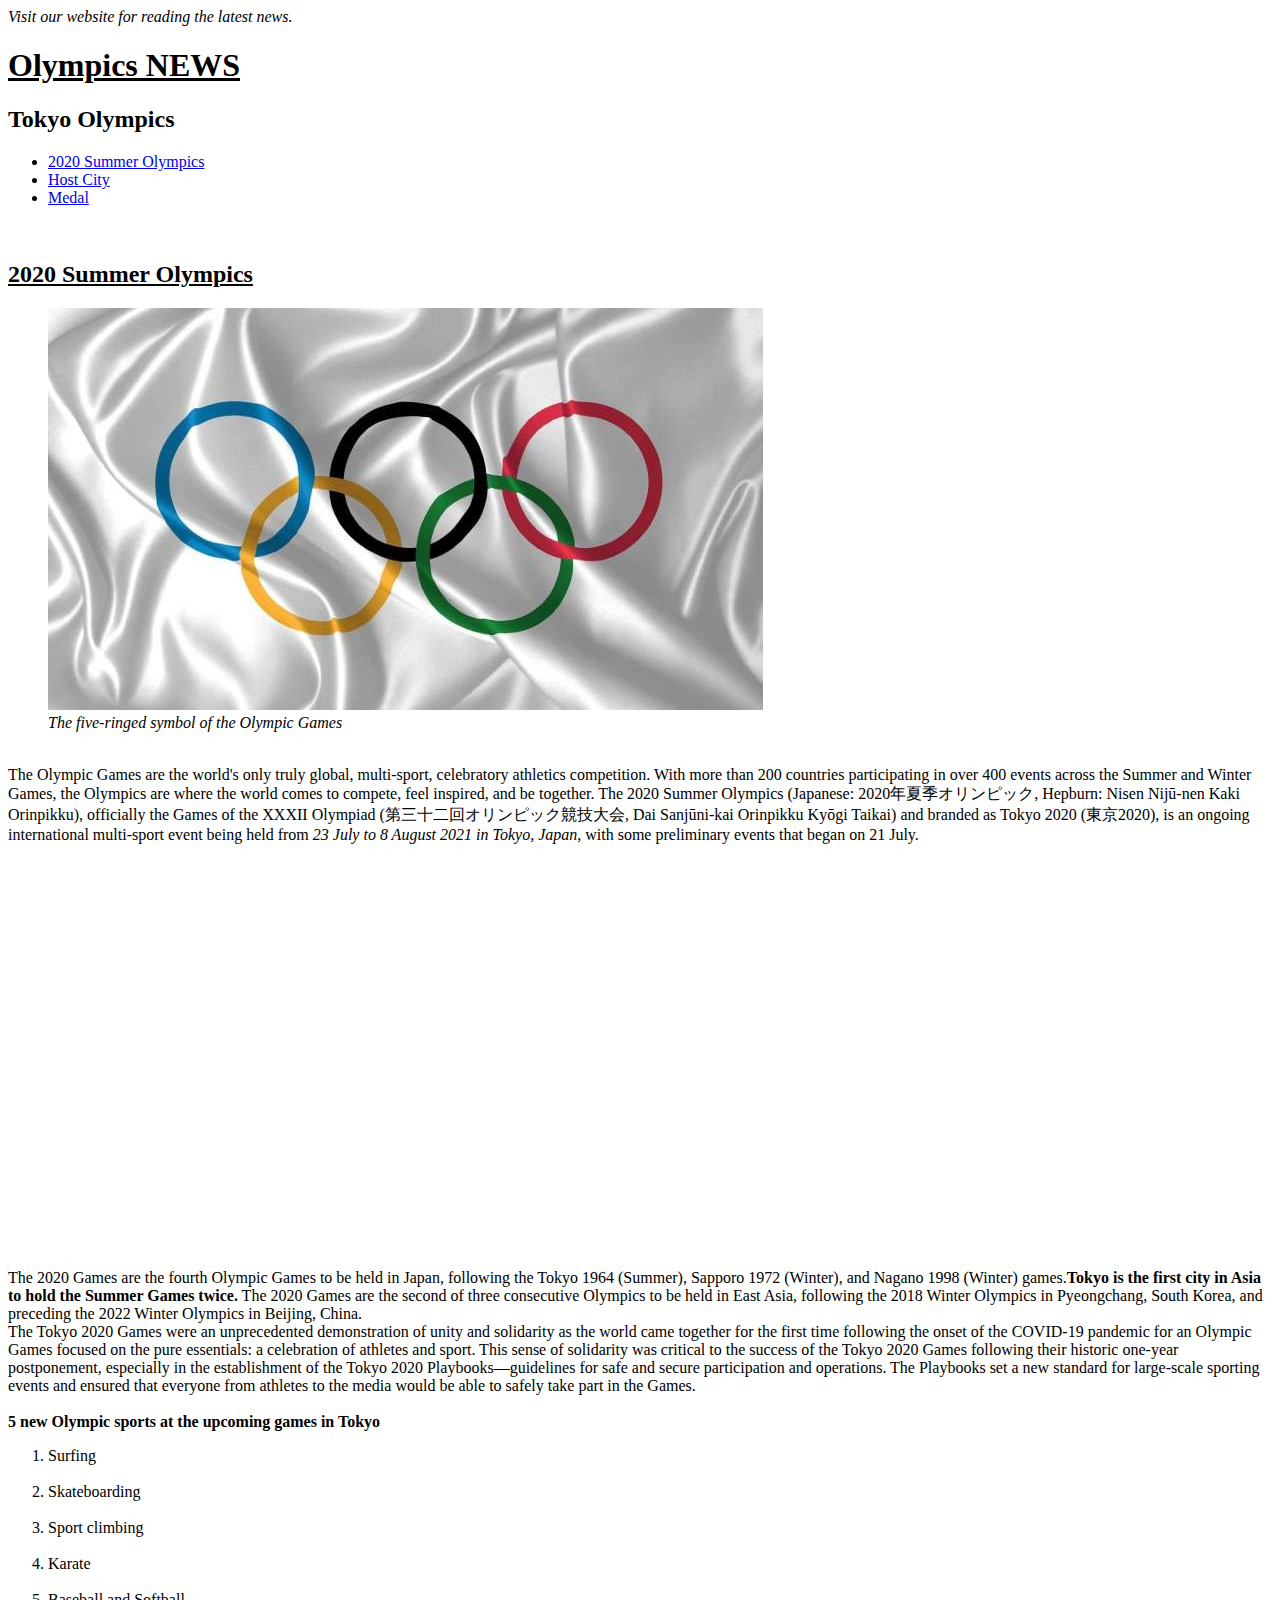
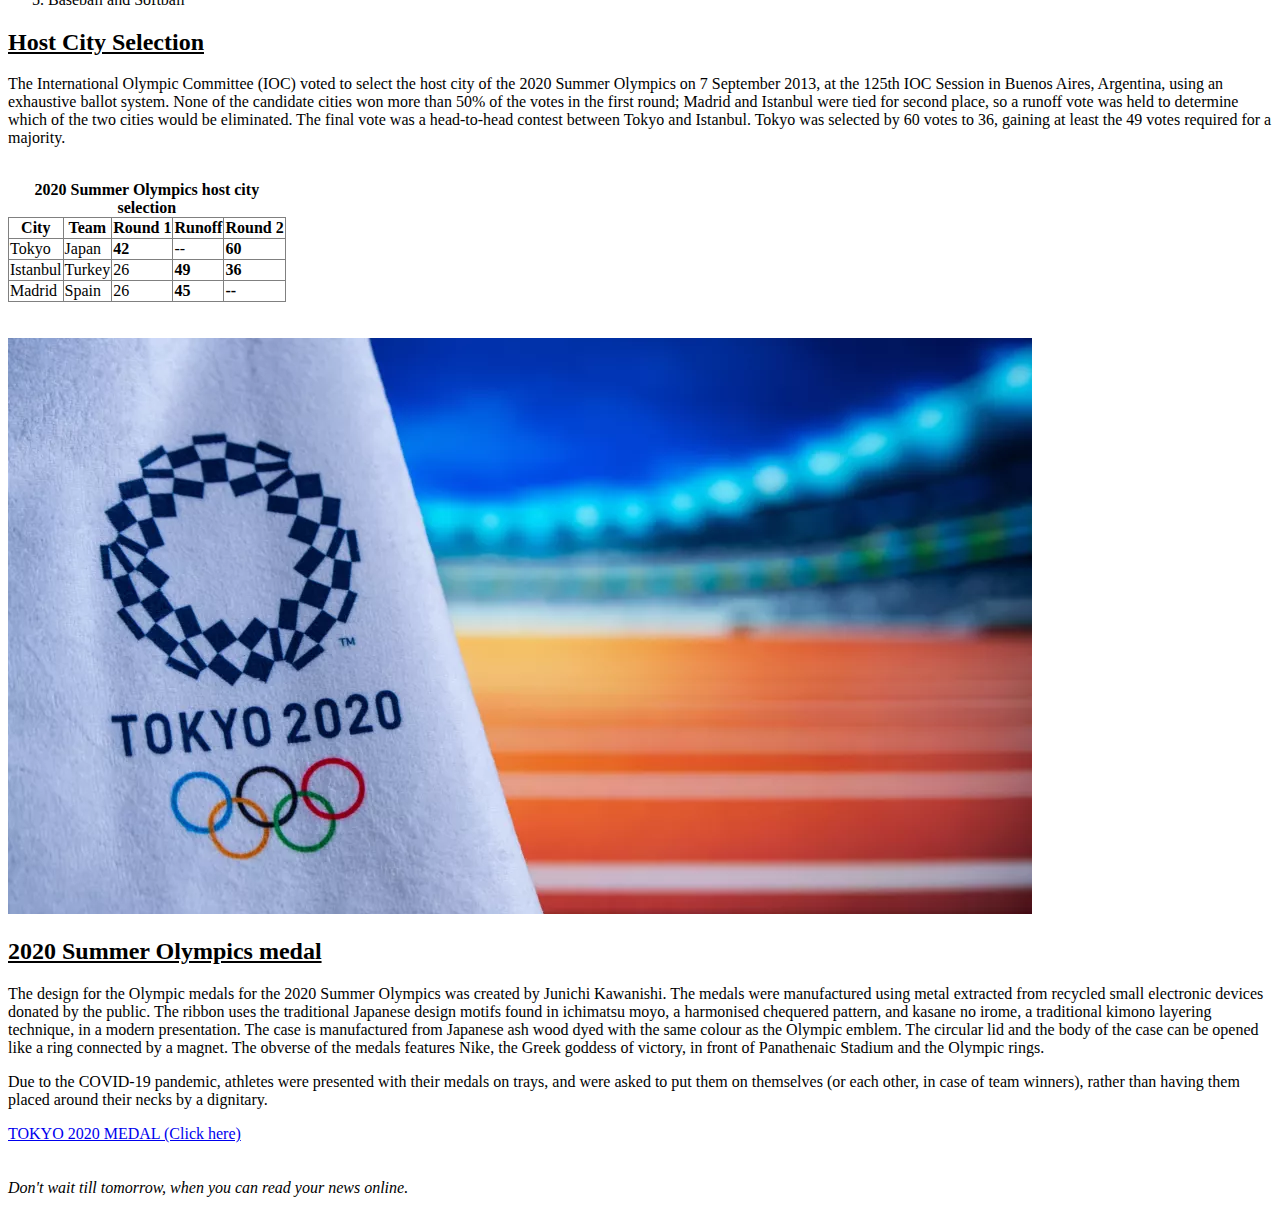
<file: HTML/Newspaper Mini-Project/Newspaper Mini-Project.html>
<!DOCTYPE html>
<html lang="en">
   <head>
      <meta charset="UTF-8">
      <meta name="viewport" content="width=device-width, initial-scale=1.0">
      <meta name="keyword" content="olympics, tokyo olympics, summer olympics, sports "/>
      <meta name="description" content="Tokyo Olympics"/>
      <title>ABC News</title>
   </head>
   <body>
      <header><i>Visit our website for reading the latest news.</i></header>
      <h1><u>Olympics NEWS</u></h1>
      <section>
         <h2>Tokyo Olympics</h2>
         <nav>
            <ul>
               <li>
                  <a href="#news1">2020 Summer Olympics </a> 
               </li>
               <li>
                  <a href="#news2">Host City</a> 
               </li>
               <li> <a href="#news3">Medal</a></li>
            </ul>
         </nav>
         <br>
      </section>
      <section>
         <h2 id="news1"><u>2020 Summer Olympics</u></h2>
         <div>
            <figure>
               <img src="olympics logo.jpg" alt="olympics logo">
               <figcaption><i>The five-ringed symbol of the Olympic Games</i></figcaption>
            </figure>
         </div>
         <br>
         <div>
            The Olympic Games are the world's only truly global, multi-sport, celebratory athletics competition. With more than 200 countries participating in over 400 events across the Summer and Winter Games, the Olympics are where the world comes to compete, feel inspired, and be together.
            The 2020 Summer Olympics (Japanese: 2020年夏季オリンピック, Hepburn: Nisen Nijū-nen Kaki Orinpikku), officially the Games of the XXXII Olympiad (第三十二回オリンピック競技大会, Dai Sanjūni-kai Orinpikku Kyōgi Taikai) and branded as Tokyo 2020 (東京2020), is an ongoing international multi-sport event being held from <i>23 July to 8 August 2021 in Tokyo, Japan,</i> with some preliminary events that began on 21 July.
         </div>
         <br>
         <iframe width="684" height="385" src="https://www.youtube.com/embed/QeumTGr8X6w" title="YouTube video player" frameborder="0" allow="accelerometer; autoplay; clipboard-write; encrypted-media; gyroscope; picture-in-picture" allowfullscreen></iframe>
         <br><br>
         <div>
            The 2020 Games are the fourth Olympic Games to be held in Japan, following the Tokyo 1964 (Summer), Sapporo 1972 (Winter), and Nagano 1998 (Winter) games.<b>Tokyo is the first city in Asia to hold the Summer Games twice.</b> The 2020 Games are the second  of three consecutive Olympics to be held in East Asia, following the 2018 Winter Olympics in Pyeongchang, South Korea, and preceding the 2022 Winter Olympics in Beijing, China.
         </div>
         <div>
            The Tokyo 2020 Games were an unprecedented demonstration of unity and solidarity as the world came together for the first time following the onset of the COVID-19 pandemic for an Olympic Games focused on the pure essentials: a celebration of athletes and sport.
            This sense of solidarity was critical to the success of the Tokyo 2020 Games following their historic one-year postponement, especially in the establishment of the Tokyo 2020 Playbooks—guidelines for safe and secure participation and operations. The Playbooks set a new standard for large-scale sporting events and ensured that everyone from athletes to the media would be able to safely take part in the Games.
         </div>
         <br>
         <div>
            <b>5 new Olympic sports at the upcoming games in Tokyo</b>
            <ol>
               <li>Surfing</li>
               <br>
               <li>Skateboarding</li>
               <br>
               <li> Sport climbing</li>
               <br>
               <li>Karate</li>
               <br>
               <li>Baseball and Softball</li>
            </ol>
         </div>
      </section>
      <section>
         <h2 id="news2"><u>Host City Selection</u></h2>
         <div>
         <p>
            The International Olympic Committee (IOC) voted to select the host city of the 2020 Summer Olympics on 7 September 2013, at the 125th IOC Session in Buenos Aires, Argentina, using an exhaustive ballot system. None of the candidate cities won more than 50% of the votes in the first round; Madrid and Istanbul were tied for second place, so a runoff vote was held to determine which of the two cities would be eliminated. The final vote was a head-to-head contest between Tokyo and Istanbul. Tokyo was selected by 60 votes to 36, gaining at least the 49 votes required for a majority.
         </p>
         <br>
         <table border="1" style="border-collapse: collapse">
            <caption><b>2020 Summer Olympics host city selection</b></caption>
            <tr>
               <th>City</th>
               <th>Team</th>
               <th>Round 1</th>
               <th>Runoff</th>
               <th>Round 2</th>
            </tr>
            <tr>
               <td>Tokyo</td>
               <td>Japan</td>
               <td><b>42</b></td>
               <td>--</td>
               <td><b>60</b></td>
            </tr>
            <tr>
               <td>Istanbul</td>
               <td>Turkey</td>
               <td>26</td>
               <td><b>49</b></td>
               <td><b>36</b></td>
            </tr>
            <tr>
               <td>Madrid</td>
               <td>Spain</td>
               <td>26</td>
               <td><b>45</b></td>
               <td><b>--</b></td>
            </tr>
         </table>
         <br>
         <br>
         <img src="tokyo.webp" alt="Tokyo">
      </section>
      <section>
         <h2 id="news3"><u>2020 Summer Olympics medal</u></h2>
         <div>
            <p>
               The design for the Olympic medals for the 2020 Summer Olympics was created by Junichi Kawanishi. The medals were manufactured using metal extracted from recycled small electronic devices donated by the public. The ribbon uses the traditional Japanese design motifs found in ichimatsu moyo, a harmonised chequered pattern, and kasane no irome, a traditional kimono layering technique, in a modern presentation. The case is manufactured from Japanese ash wood dyed with the same colour as the Olympic emblem. The circular lid and the body of the case can be opened like a ring connected by a magnet. The obverse of the medals features Nike, the Greek goddess of victory, in front of Panathenaic Stadium and the Olympic rings.
            </p>
            <p>
               Due to the COVID-19 pandemic, athletes were presented with their medals on trays, and were asked to put them on themselves (or each other, in case of team winners), rather than having them placed around their necks by a dignitary.
            </p>
         </div>
         <a href="https://olympics.com/en/olympic-games/tokyo-2020/medals" alt="olympics news">TOKYO 2020
         MEDAL (Click here)
         </a>
      </section>
      <br><br>
      <footer><i>Don't wait till tomorrow, when you can read your news online.</i></footer>
   </body>
</html>
</file>
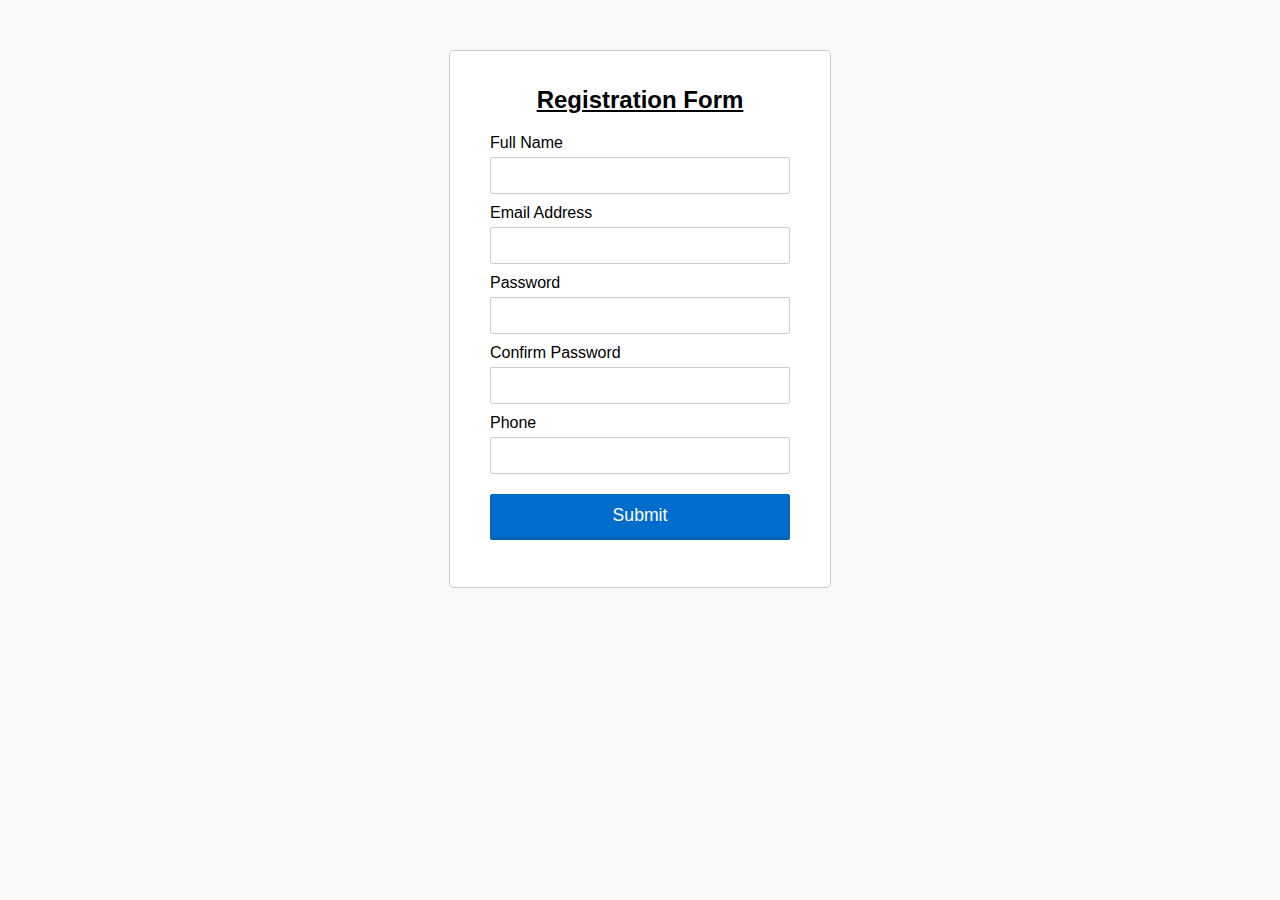
<file: Javascript/Form Validation - Mini Project/registration-form.html>
<!DOCTYPE html>
<html lang="en">
<head>
    <meta charset="UTF-8">
    <title>Registration Form</title>
    <link rel="stylesheet" href="style.css">
    <script src="validation.js"></script>
</head>
<body>
<form name="contactForm" onsubmit=" return validateForm(event)" action="#" method="post">
    <h2>Registration Form</h2>
    <div class="row">
        <label>Full Name</label>
        <input type="text" id="name">
        <div class="error" id="nameErr"></div>
    </div>
    <div class="row">
        <label>Email Address</label>
        <input type="text" id="email">
        <div class="error" id="emailErr"></div>
    </div>
    <div class="row">
        <label>Password</label>
        <input type="password" id="password">
        <div class="error" id="passErr"></div>
    </div>
    <div class="row">
        <label>Confirm Password</label>
        <input type="password" id="confirm-password">
        <div class="error" id="confirmPassErr"></div> 
    </div>
    <div class="row">
        <label>Phone</label>
        <input type="text" id="phone" maxlength="20">
        <div class="error" id="phoneErr"></div>
    </div>
    <div class="row">
        <input type="submit" value="Submit">
    </div>
</form>
</body>
</html>
</file>
<file: Javascript/Form Validation - Mini Project/style.css>
body {
    font-size: 16px;
    background: #f9f9f9;
    font-family: "Segoe UI", "Helvetica Neue", Arial, sans-serif;
}
h2 {
    text-align: center;
    text-decoration: underline;
}
form {
    width: 300px;
    background: #fff;
    padding: 15px 40px 40px;
    border: 1px solid #ccc;
    margin: 50px auto 0;
    border-radius: 5px;
}
label {
    display: block;
    margin-bottom: 5px
}
label i {
    color: #999;
    font-size: 80%;
}
input, select {
    border: 1px solid #ccc;
    padding: 10px;
    display: block;
    width: 100%;
    box-sizing: border-box;
    border-radius: 2px;
}
.row {
    padding-bottom: 10px;
}
.form-inline {
    border: 1px solid #ccc;
    padding: 8px 10px 4px;
    border-radius: 2px;
}
.form-inline label, .form-inline input {
    display: inline-block;
    width: auto;
    padding-right: 15px;
}
.error {
    color: red;
    font-size: 90%;
}
input[type="submit"] {
    font-size: 110%;
    font-weight: 100;
    background: #006dcc;
    border-color: #016BC1;
    box-shadow: 0 3px 0 #0165b6;
    color: #fff;
    margin-top: 10px;
    cursor: pointer;
}
input[type="submit"]:hover {
    background: #0165b6;
}
</file>
